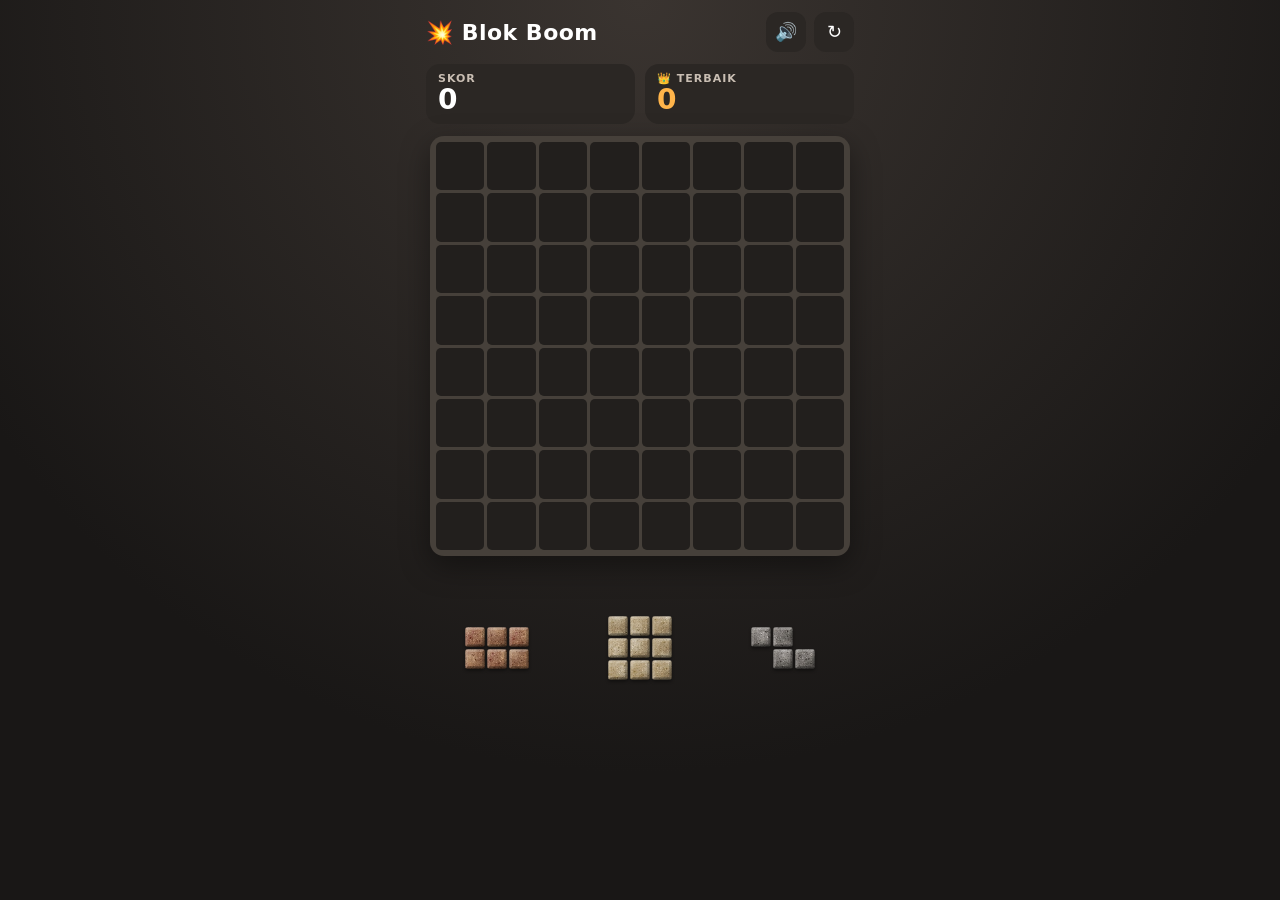
<file: index.html>
<!doctype html>
<html lang="ms">
<head>
<meta charset="utf-8">
<meta name="viewport" content="width=device-width,initial-scale=1,viewport-fit=cover,user-scalable=no">
<title>Blok Boom</title>
<link rel="stylesheet" href="style.css">
</head>
<body data-skin="batu">
<main class="app">
  <header class="top">
    <div class="brand">💥 Blok Boom</div>
    <div class="actions">
      <button class="icon" id="sound" aria-label="Bunyi">🔊</button>
      <button class="icon" id="restart" aria-label="Main semula">↻</button>
    </div>
  </header>

  <section class="scores">
    <div class="score-box"><span>SKOR</span><b id="score">0</b></div>
    <div class="score-box best"><span>👑 TERBAIK</span><b id="best">0</b></div>
  </section>

  <div class="board-wrap">
    <div class="combo" id="comboBar"><b id="comboTxt"></b><span class="dots"><i></i><i></i></span></div>
    <div class="board" id="board"></div>
    <div class="popup" id="popup"></div>
    <div class="banner" id="banner"></div>
  </div>

  <div class="tray" id="tray"></div>

  <div class="overlay" id="ask" hidden>
    <div class="card">
      <h2>Mula semula?</h2>
      <p>Skor sekarang hilang tau.</p>
      <div class="btns">
        <button class="secondary" id="askNo">Tak jadi</button>
        <button class="primary" id="askYes">Ya, mula</button>
      </div>
    </div>
  </div>

  <div class="overlay" id="over" hidden>
    <div class="card">
      <h2>Tak muat dah! 😵</h2>
      <p>Skor kau</p>
      <div class="final" id="final">0</div>
      <p class="newbest" id="newbest" hidden>🎉 Rekod baru!</p>
      <button class="primary" id="again">Main lagi</button>
    </div>
  </div>
</main>
<script src="https://cdnjs.cloudflare.com/ajax/libs/gsap/3.12.5/gsap.min.js"></script>
<script src="game.js"></script>
</body>
</html>
</file>
<file: style.css>
:root{
  --gap:3px; --text:#fff;
  color-scheme:dark;
}
/* ===== TEMA =====
   Setiap tema: latar, papan, 4 warna blok (--hi terang / --lo gelap), bentuk bucu (--rad).
   Tekstur dilukis guna canvas dalam game.js dan dibakar dengan warna jadi --baked; --tex-top = kilat/bayang atas tekstur. */
body,body[data-skin="batu"]{
  --bg1:#191716; --bg2:#3a3430; --panel:#2b2724; --cellbg:#221f1d; --line:#46403a;
  --muted:#c9beb3; --accent:#ffb44a; --rad:3px;
  --tex-top:linear-gradient(135deg,rgba(255,255,255,.16),transparent 38%,transparent 62%,rgba(0,0,0,.22));
  --bevel:0 2px 3px rgba(0,0,0,.35);
  --edge:none;
}
body[data-skin="batu"] .c1{--hi:#a39e98;--lo:#5d5955}   /* granit */
body[data-skin="batu"] .c2{--hi:#c29572;--lo:#7a5238}   /* batu pasir */
body[data-skin="batu"] .c3{--hi:#8395a8;--lo:#4a5866}   /* batu loh */
body[data-skin="batu"] .c4{--hi:#d4c3a3;--lo:#8f7c5c}   /* batu kapur */

body[data-skin="kaca"]{
  --bg1:#081a2e; --bg2:#1a4d73; --panel:#13304d; --cellbg:rgba(255,255,255,.06); --line:#24557c;
  --muted:#a9d4f0; --accent:#7fe9ff; --rad:6px;
  --tex-top:linear-gradient(135deg,rgba(255,255,255,.65) 0 14%,transparent 15% 46%,rgba(255,255,255,.22) 47% 54%,transparent 55%);
  --bevel:0 0 10px var(--glow);
  --edge:none;
}
body[data-skin="kaca"] .c1{--hi:rgba(140,235,255,.9);--lo:rgba(30,140,220,.75);--glow:rgba(80,200,255,.45)}
body[data-skin="kaca"] .c2{--hi:rgba(255,170,230,.9);--lo:rgba(200,60,170,.75);--glow:rgba(255,120,210,.45)}
body[data-skin="kaca"] .c3{--hi:rgba(200,175,255,.9);--lo:rgba(110,70,220,.75);--glow:rgba(170,130,255,.45)}
body[data-skin="kaca"] .c4{--hi:rgba(170,255,215,.9);--lo:rgba(30,170,120,.75);--glow:rgba(90,240,170,.45)}

body[data-skin="pokok"]{
  --bg1:#122010; --bg2:#2e4a1e; --panel:#21361a; --cellbg:#1a2c15; --line:#3a5729;
  --muted:#c7deb0; --accent:#ffd36b; --rad:4px;
  --tex-top:radial-gradient(ellipse at 50% 45%,transparent 45%,rgba(0,0,0,.22));
  --bevel:0 2px 3px rgba(0,0,0,.35);
  --edge:none;
}
body[data-skin="pokok"] .c1{--hi:#cf9459;--lo:#7d5230}   /* kayu oak */
body[data-skin="pokok"] .c2{--hi:#7cbc55;--lo:#3d7029}   /* daun */
body[data-skin="pokok"] .c3{--hi:#9a6744;--lo:#4f3020}   /* kayu walnut */
body[data-skin="pokok"] .c4{--hi:#b6cf63;--lo:#66852b}   /* lumut */

*{box-sizing:border-box;-webkit-tap-highlight-color:transparent}
html,body{margin:0;height:100%}
body{
  -webkit-touch-callout:none;
  background:radial-gradient(circle at 50% 0%,var(--bg2),var(--bg1) 70%) fixed;
  color:var(--text);font-family:system-ui,-apple-system,"Segoe UI",Roboto,sans-serif;
  overflow:hidden;touch-action:none;user-select:none;-webkit-user-select:none;
}
.app{max-width:460px;margin:0 auto;padding-block:12px calc(12px + env(safe-area-inset-bottom,0px));
  padding-left:max(16px,env(safe-area-inset-left,0px));padding-right:max(16px,env(safe-area-inset-right,0px));
  height:100%;display:flex;flex-direction:column;gap:12px}
.top{display:flex;justify-content:space-between;align-items:center}
.brand{font-weight:900;font-size:22px;letter-spacing:.5px}
.actions{display:flex;gap:8px}
.icon{width:40px;height:40px;border-radius:12px;border:0;background:var(--panel);color:#fff;font-size:18px;cursor:pointer}
.scores{display:flex;gap:10px}
.score-box{flex:1;background:var(--panel);border-radius:14px;padding:8px 12px;display:flex;flex-direction:column}
.score-box span{font-size:11px;color:var(--muted);font-weight:700;letter-spacing:1px}
.score-box b{font-size:28px;line-height:1.1}
.score-box.best b{color:var(--accent)}
.score-box b.bump{animation:bump .3s}
@keyframes bump{50%{transform:scale(1.15)}}

.board-wrap{position:relative;will-change:transform;align-self:center;width:min(100%,calc(100vh - 300px),420px)}
.board{
  display:grid;grid-template-columns:repeat(8,1fr);gap:var(--gap);padding:6px;
  background:var(--line);border-radius:14px;aspect-ratio:1;box-shadow:0 10px 30px #0006;
}
.cell{border-radius:5px;background:var(--cellbg);position:relative}
.cell.ghost{opacity:.45}
.cell.willclear{filter:brightness(1.35)}
.cell.clearing{animation:pop .38s ease-in forwards}
@keyframes pop{0%{transform:scale(1);filter:brightness(2)}100%{transform:scale(0);opacity:0}}
.cell.placed{animation:place .18s ease-out}
@keyframes place{0%{transform:scale(.7)}100%{transform:scale(1)}}

/* blok: warna ikut tema */
.c1,.c2,.c3,.c4{
  background-image:var(--bevel-img,none),var(--tex-top),var(--baked,linear-gradient(145deg,var(--hi),var(--lo)));
  background-size:100% 100%,100% 100%,220% 220%;
  background-position:0 0,0 0,var(--bp,30% 40%);
  box-shadow:var(--bevel);border-radius:var(--rad)!important}
.cell,.score-box,.icon,.board,.card{transition:background-color .4s}
.board{perspective:700px;will-change:transform} /* lapisan GPU sendiri: hentak/gegar tak lukis semula semua petak */

.tray{display:flex;justify-content:space-around;align-items:center;min-height:120px;flex:1;max-height:160px}
.slot{flex:1;height:100%;display:flex;align-items:center;justify-content:center;touch-action:none;cursor:grab}
.piece{display:grid;gap:2px}
.piece .blk{border-radius:4px}
.piece .empty{visibility:hidden}
.slot .piece{--s:20px}
.slot .piece .blk,.slot .piece .empty{width:var(--s);height:var(--s)}
.slot.nofit .piece{opacity:.3;filter:grayscale(.6)}
.slot.dragging .piece{visibility:hidden}

.floating{position:fixed;left:0;top:0;pointer-events:none;z-index:50;
  will-change:transform;transform-origin:center;contain:layout style}
.floating .blk,.floating .empty{width:var(--cell);height:var(--cell);border-radius:5px}
.floating .blk{box-shadow:var(--bevel),0 8px 12px rgba(0,0,0,.35)}


.popup{position:absolute;left:50%;top:45%;transform:translate(-50%,-50%);pointer-events:none;
  font-weight:900;font-size:calc(min(32px, 7.5vw) * var(--size,1));color:var(--accent);text-shadow:0 3px 0 #a1470d,0 6px 16px #000a;
  opacity:0;width:max-content;max-width:100%;text-align:center;line-height:1.1}
.popup.show{animation:popup 1s ease-out}
@keyframes popup{0%{opacity:0;transform:translate(-50%,-30%) scale(.6)}20%{opacity:1;transform:translate(-50%,-50%) scale(1.1)}
  80%{opacity:1}100%{opacity:0;transform:translate(-50%,-90%) scale(1)}}

.overlay{position:fixed;inset:0;background:#0009;display:flex;align-items:center;justify-content:center;z-index:100;padding:16px}
.overlay[hidden]{display:none}
button:focus-visible{outline:3px solid var(--accent);outline-offset:2px}
.card{background:var(--panel);border-radius:20px;padding:24px 28px;text-align:center;width:min(320px,100%);
  animation:place .25s ease-out}
.card h2{margin:0 0 8px}
.card p{margin:4px 0;color:var(--muted)}
.final{font-size:52px;font-weight:900;color:var(--accent)}
.newbest{color:#7ef0a0!important;font-weight:700}
.btns{display:flex;gap:10px;justify-content:center}
.secondary{margin-top:14px;border:0;border-radius:14px;padding:12px 20px;font-size:16px;font-weight:700;background:var(--line);color:#fff;cursor:pointer}
.primary{margin-top:14px;border:0;border-radius:14px;padding:12px 28px;font-size:18px;font-weight:800;
  background:linear-gradient(145deg,#ffcf3d,#ff8a00);color:#3b1d00;cursor:pointer}

.spark{position:absolute;width:14px;height:14px;margin:-7px 0 0 -7px;border-radius:2px;pointer-events:none;z-index:5;
  animation:spark .65s cubic-bezier(.15,.7,.3,1) forwards}
@keyframes spark{0%{transform:scale(1.1)}to{transform:translate(var(--dx),var(--dy)) rotate(var(--rot)) scale(.35);opacity:0}}
.board.shake{animation:shake .32s}
.board.shake-big{animation:shake-big .45s}
@keyframes shake{20%{transform:translate(-4px,2px)}40%{transform:translate(4px,-2px)}60%{transform:translate(-3px,-1px)}80%{transform:translate(2px,1px)}}
@keyframes shake-big{15%{transform:translate(-8px,4px) rotate(-.6deg)}30%{transform:translate(8px,-4px) rotate(.6deg)}45%{transform:translate(-6px,-3px)}60%{transform:translate(5px,3px)}80%{transform:translate(-2px,1px)}}
@media (prefers-reduced-motion: reduce){.board.shake,.board.shake-big{animation:none}}

/* ===== letupan GSAP ===== */
.fx{position:fixed;inset:0;pointer-events:none;z-index:40;overflow:hidden}
.fxc{position:fixed;inset:0;width:100%;height:100%;pointer-events:none}
.cell.shattered{visibility:hidden}
.flash{position:fixed;inset:0;background:#fff;opacity:0}
.banner{position:absolute;left:50%;top:48%;translate:-50% -50%;z-index:6;visibility:hidden;pointer-events:none;
  font-size:min(54px,13vw);font-weight:900;letter-spacing:1px;white-space:nowrap;color:var(--accent);
  text-shadow:0 4px 0 rgba(0,0,0,.45),0 0 24px var(--accent),0 10px 24px rgba(0,0,0,.6)}

/* ===== meter combo ===== */
.combo{position:absolute;left:50%;top:0;translate:-50% -55%;z-index:7;display:flex;align-items:center;gap:8px;
  background:var(--panel);border:2px solid var(--accent);border-radius:999px;padding:3px 12px;
  box-shadow:0 4px 12px rgba(0,0,0,.4);opacity:0;transition:opacity .25s;pointer-events:none;white-space:nowrap}
.combo.on{opacity:1}
.combo b{font-size:14px;color:var(--accent)}
.combo .dots{display:flex;gap:4px}
.combo i{width:8px;height:8px;border-radius:50%;background:rgba(255,255,255,.18)}
.combo i.full{background:var(--accent);box-shadow:0 0 6px var(--accent)}
.combo.last i.full{background:#ff6b5b;box-shadow:0 0 8px #ff6b5b}

/* ===== kesan letupan tambahan ===== */
.beam{position:absolute;z-index:4;pointer-events:none;border-radius:8px;will-change:transform,opacity;opacity:.9;
  background:radial-gradient(closest-side,#fff,var(--accent) 55%,transparent)}
</file>
